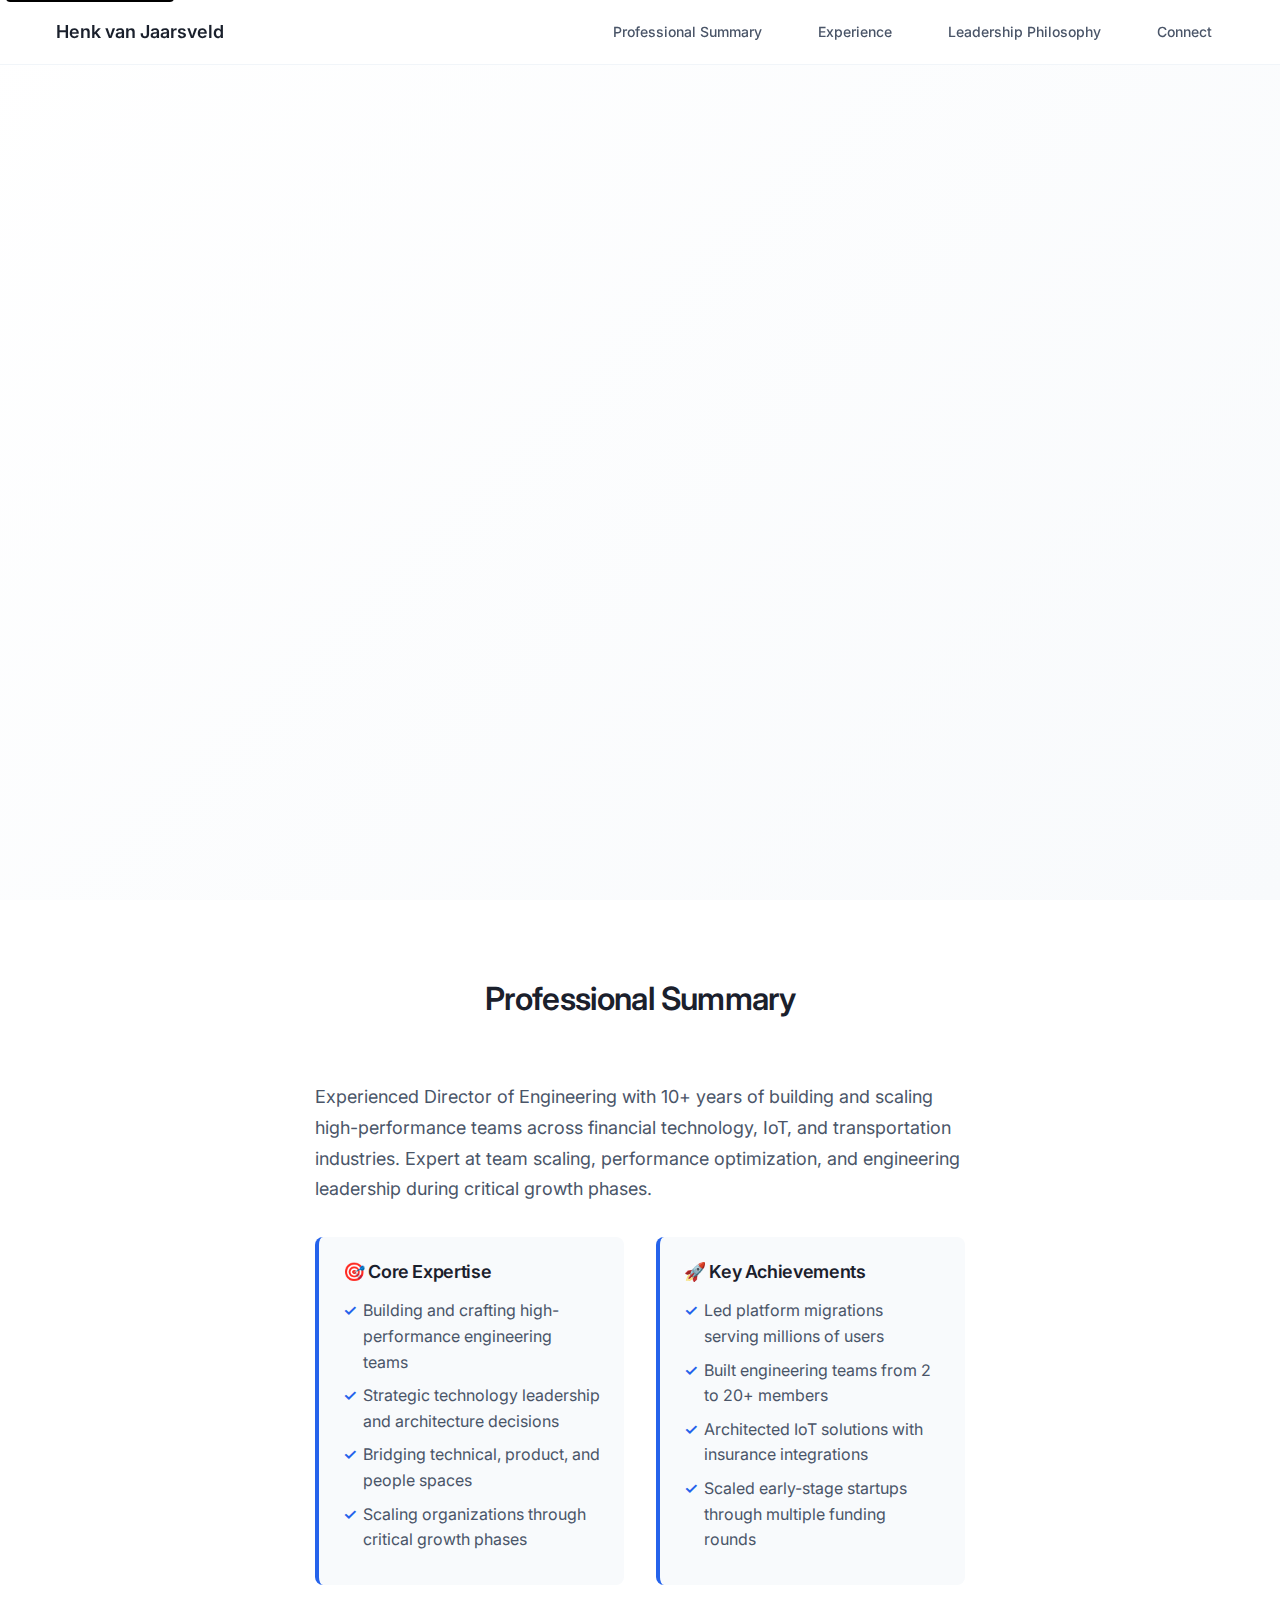
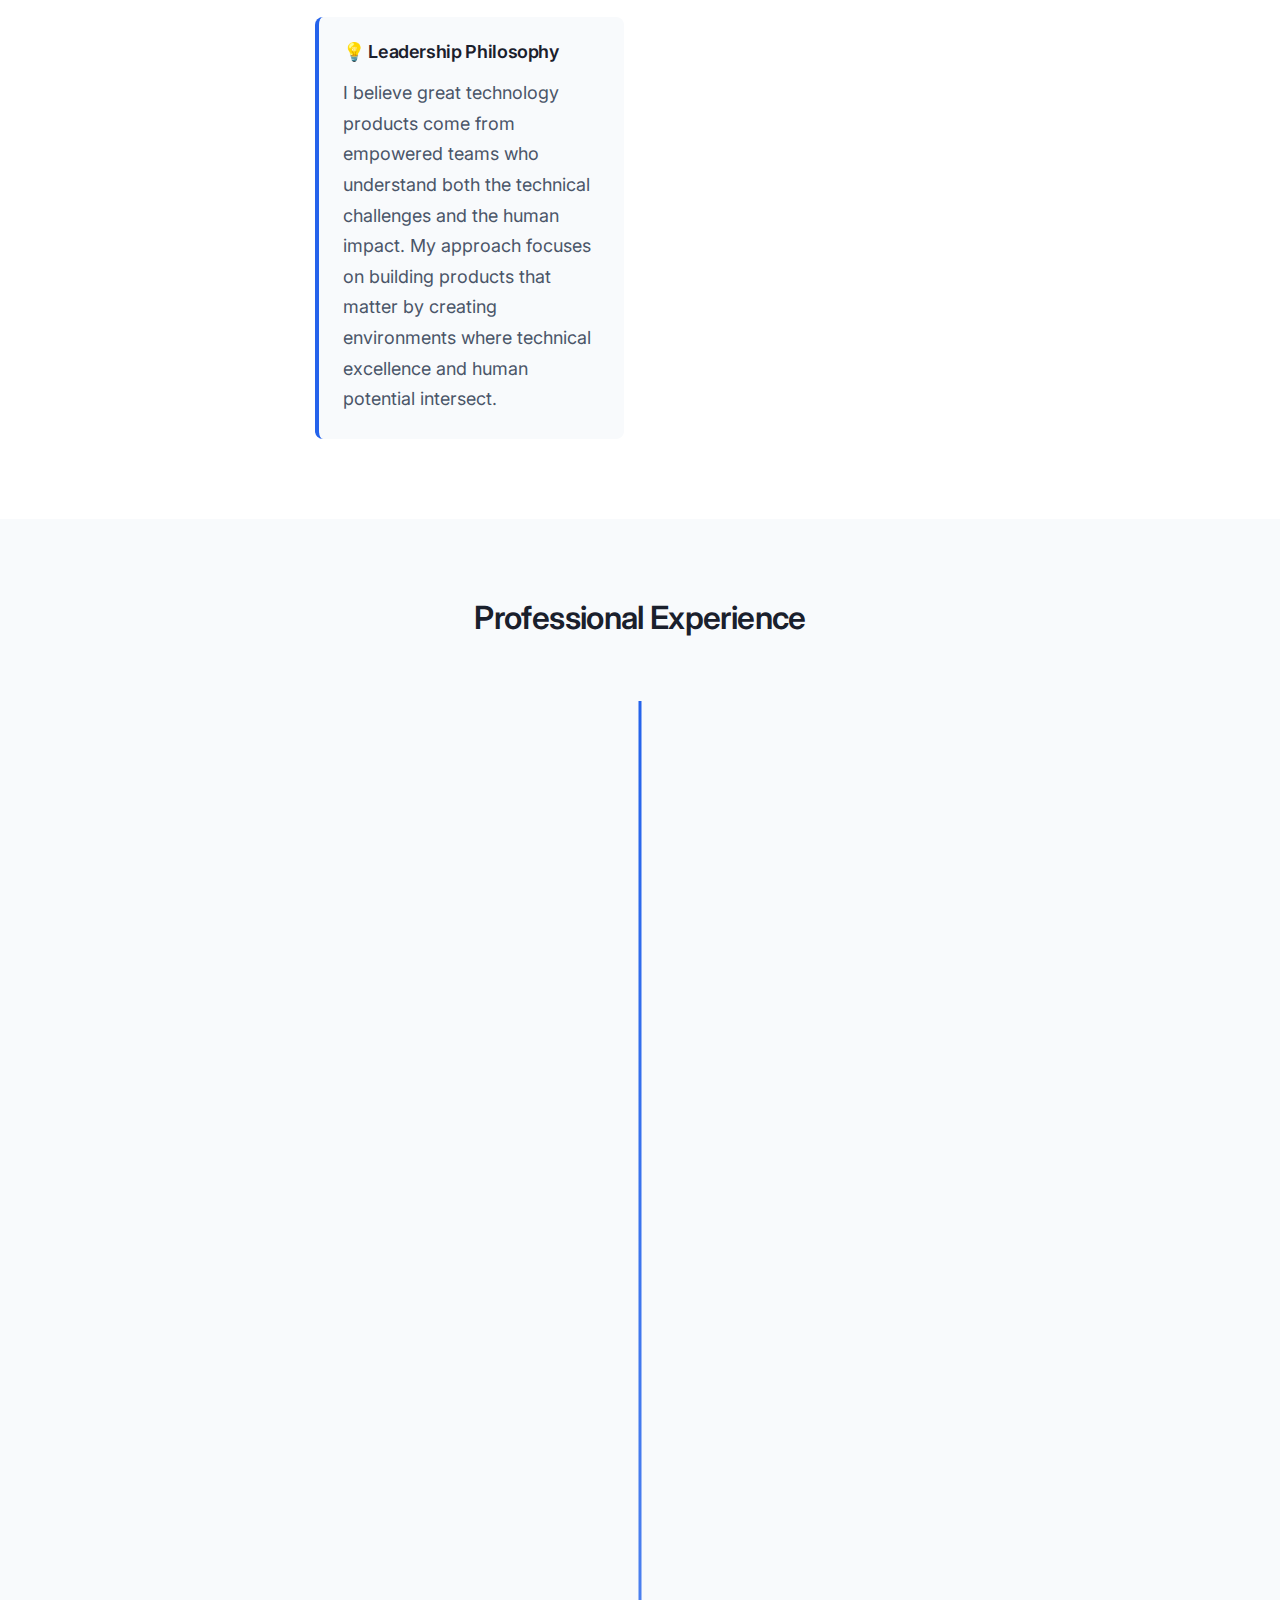
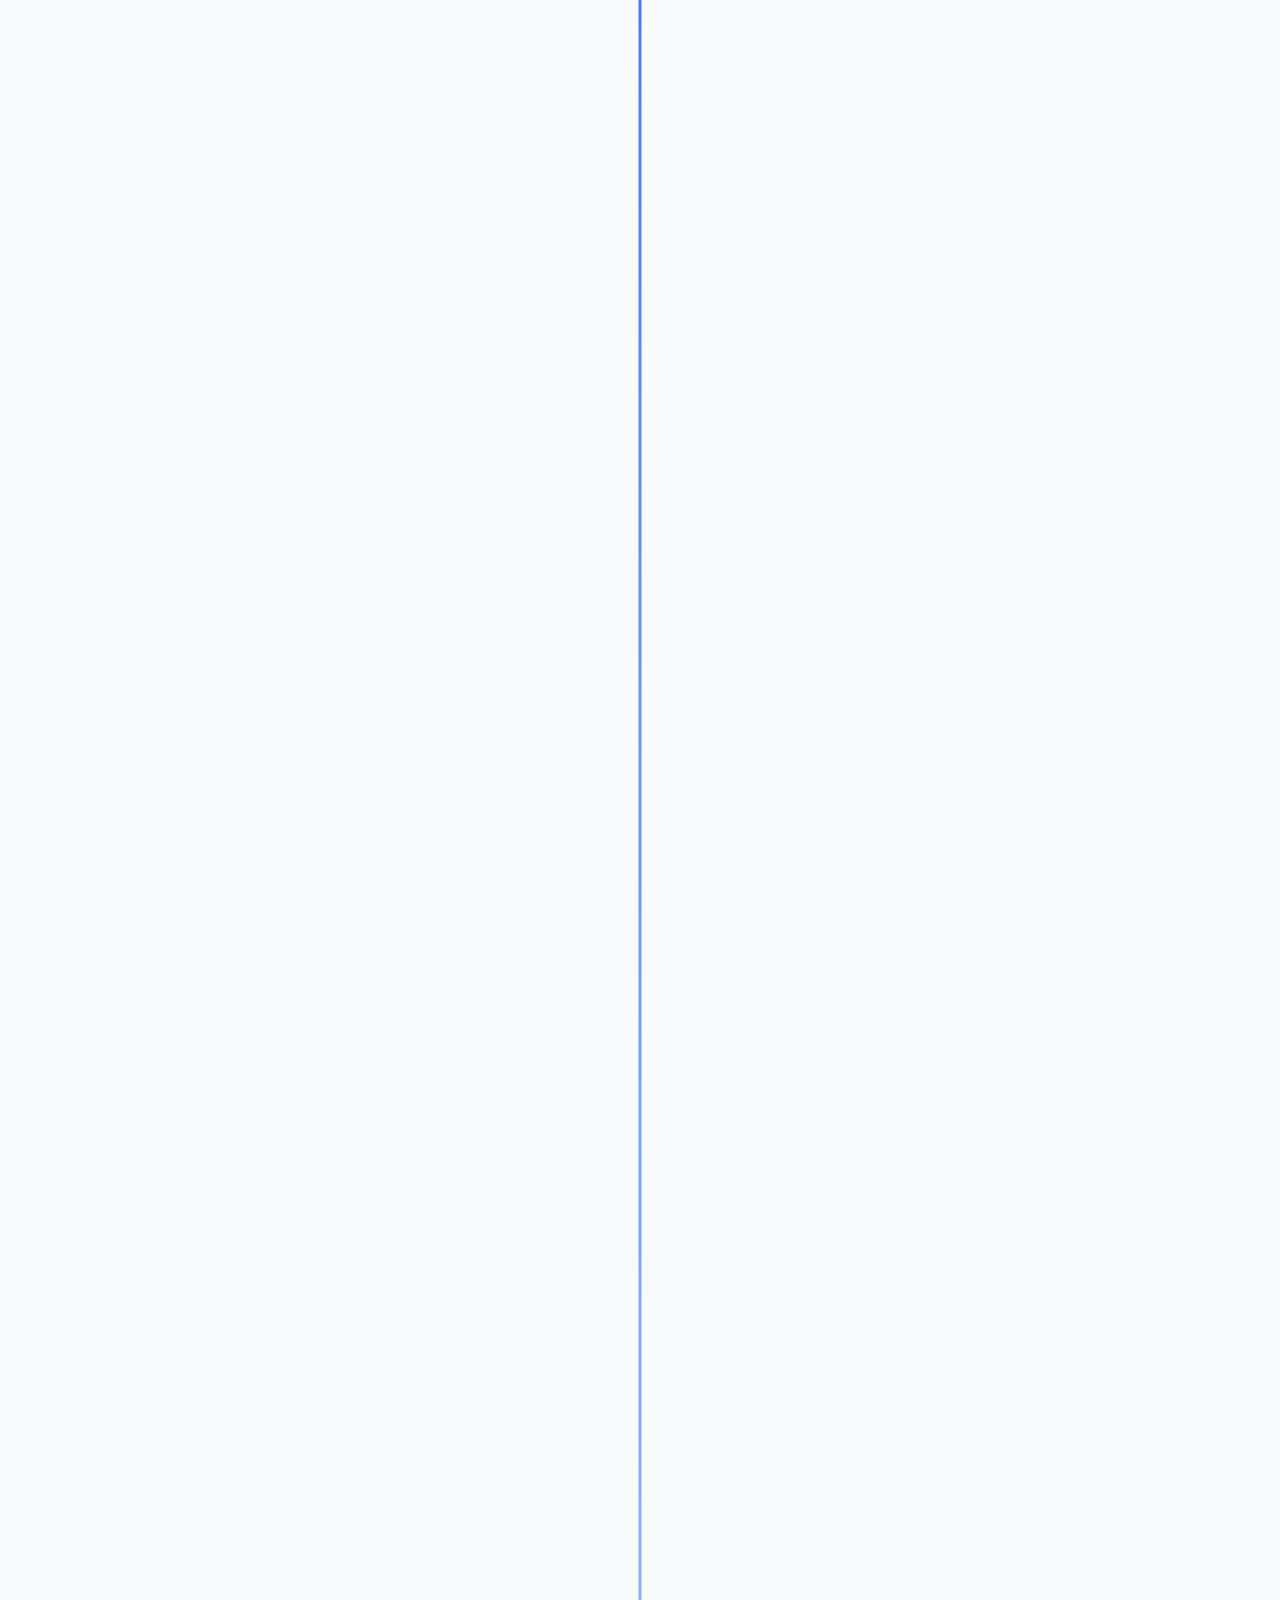
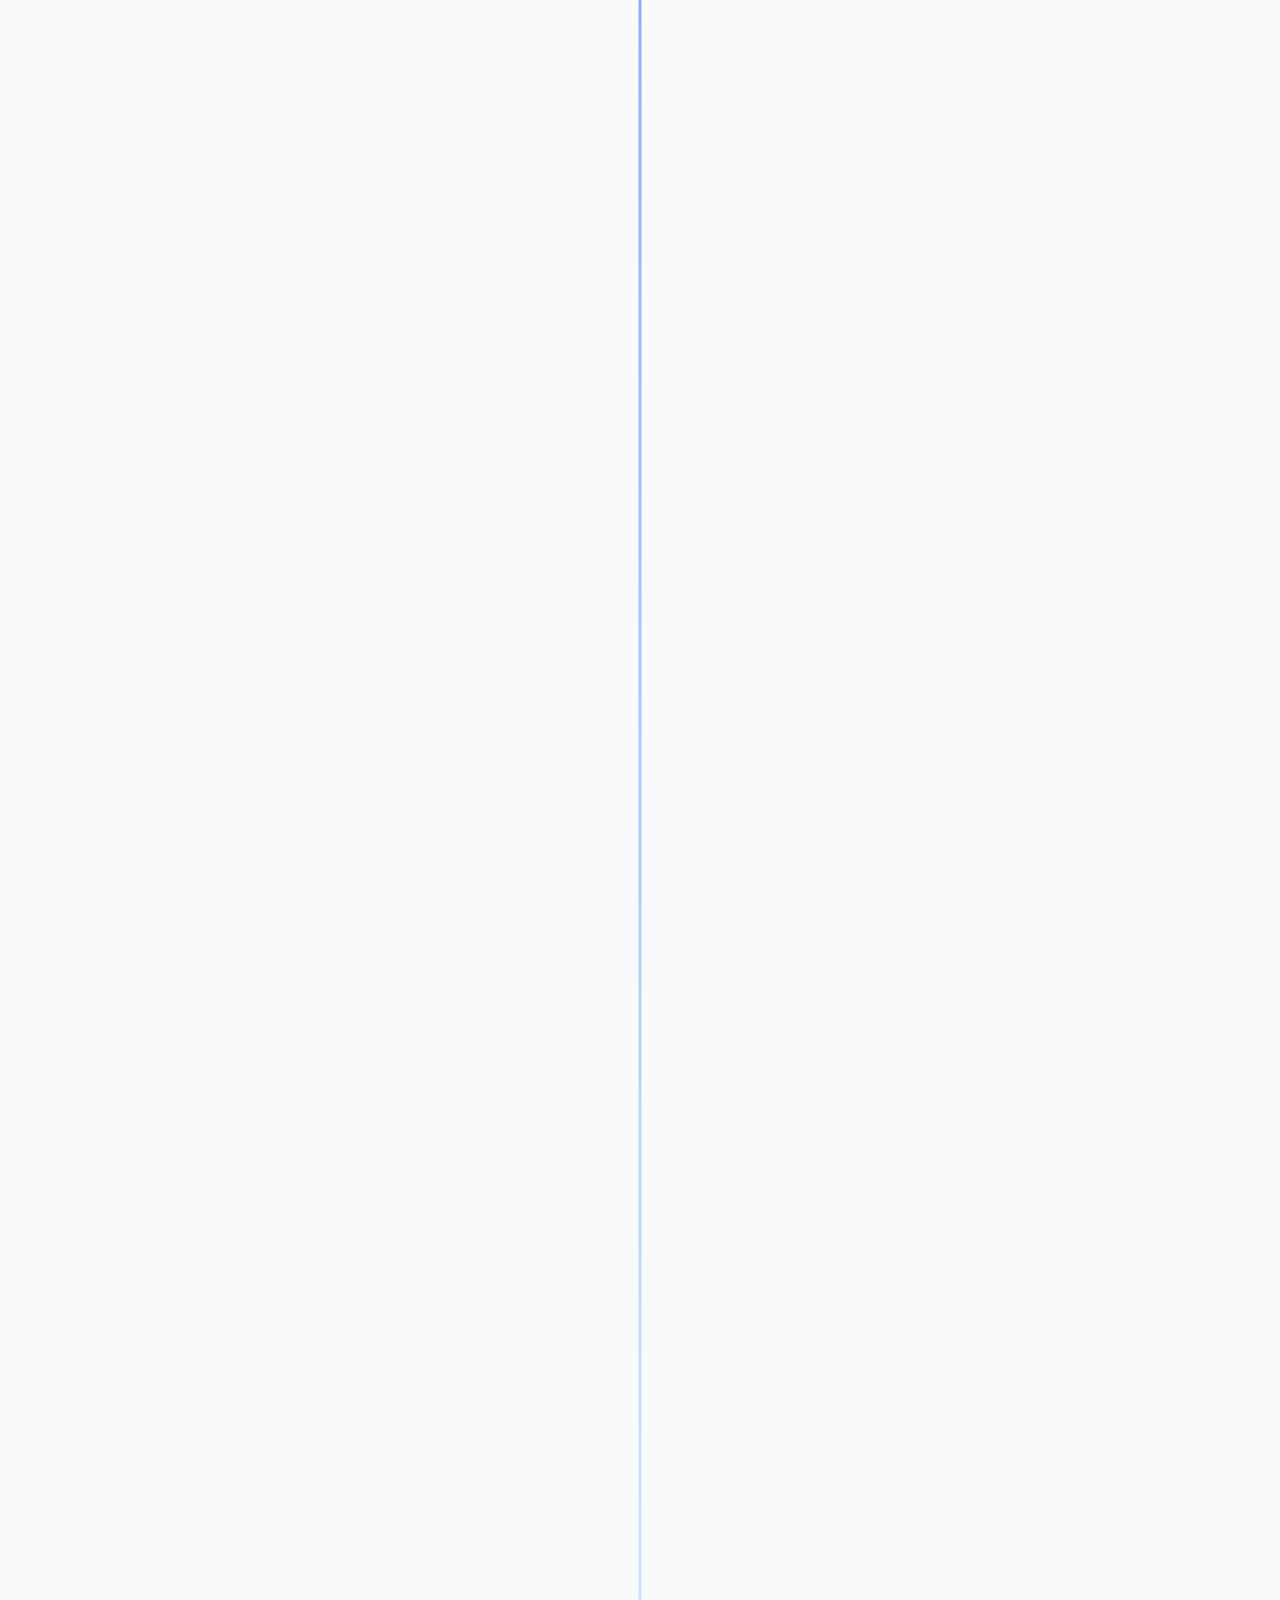
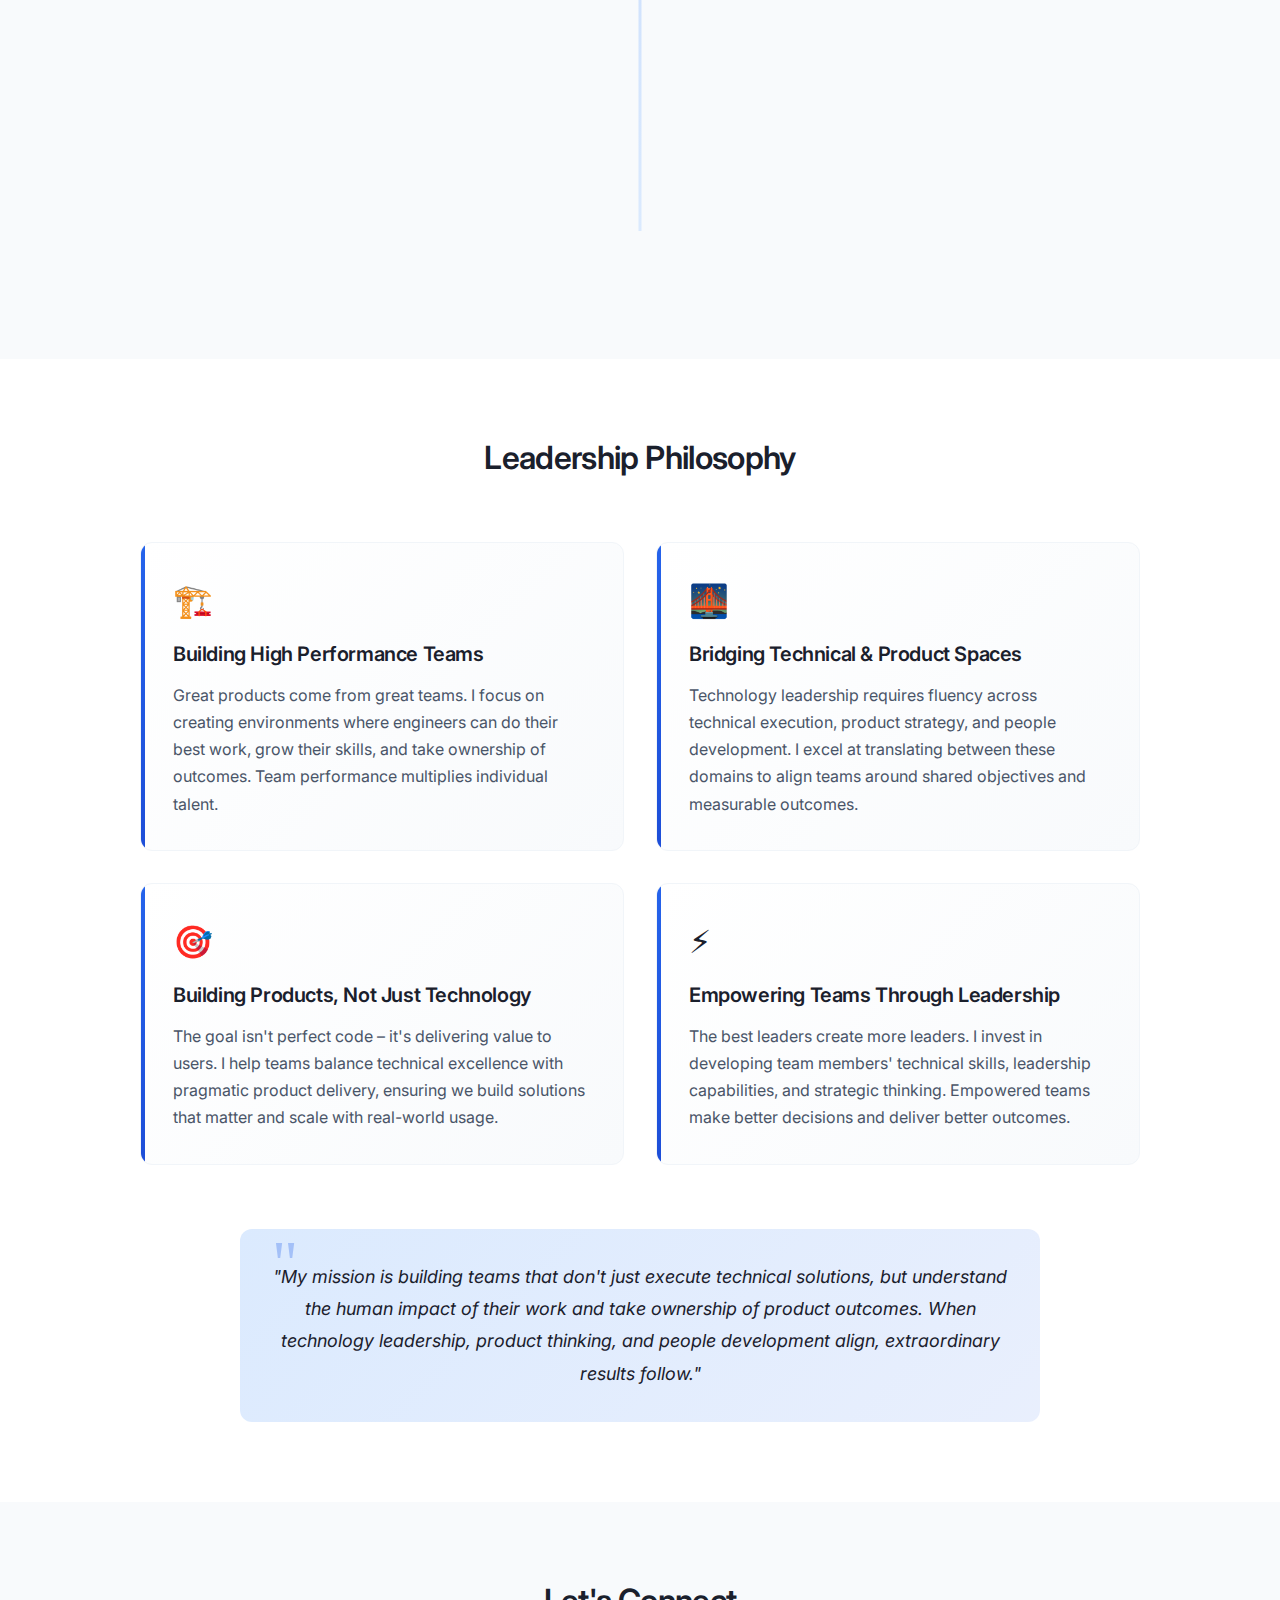
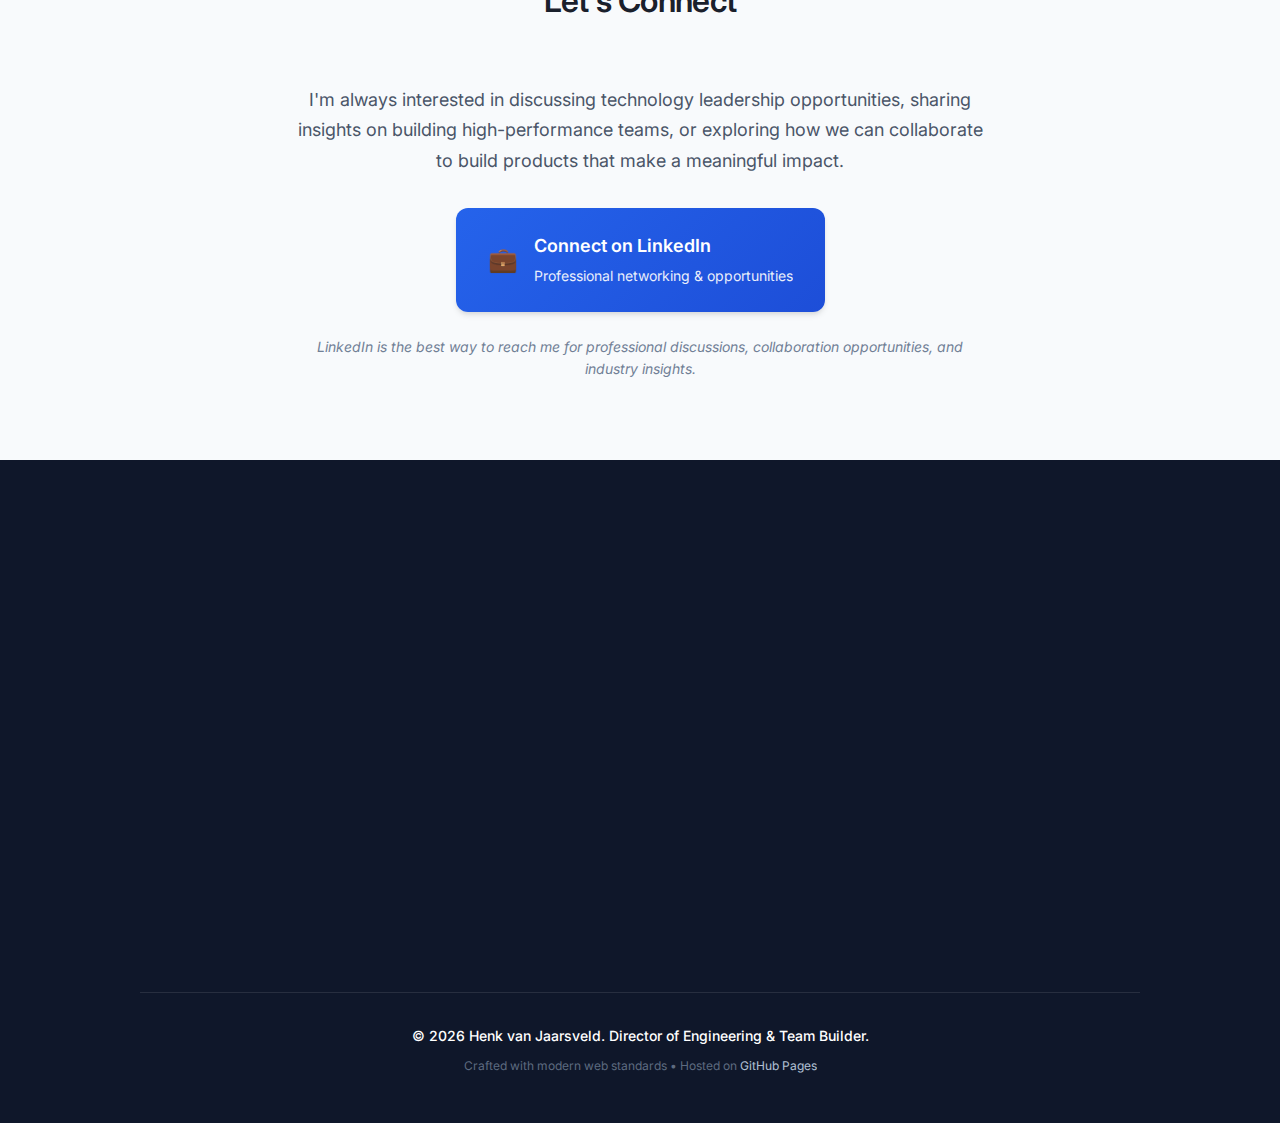
<file: index.html>
<!DOCTYPE html>
<html lang="en">
<head>
    <meta charset="UTF-8">
    <meta name="viewport" content="width=device-width, initial-scale=1.0">
    <meta name="description" content="Henk van Jaarsveld - Director of Engineering at Stitch, building and maintaining high-performance teams through strategic team scaling and engineering leadership.">
    <meta name="keywords" content="Henk van Jaarsveld, Director of Engineering, Engineering Leadership, Team Scaling, High-Performance Teams, Stitch, Financial Technology">
    <meta name="author" content="Henk van Jaarsveld">
    
    <!-- Open Graph / Social Media Meta Tags -->
    <meta property="og:type" content="website">
    <meta property="og:title" content="Henk van Jaarsveld - Director of Engineering & Team Builder">
    <meta property="og:description" content="Director of Engineering at Stitch, building and maintaining high-performance teams through strategic team scaling and engineering leadership.">
    <meta property="og:url" content="">
    
    <!-- Twitter Card Meta Tags -->
    <meta name="twitter:card" content="summary">
    <meta name="twitter:title" content="Henk van Jaarsveld - Director of Engineering & Team Builder">
    <meta name="twitter:description" content="Director of Engineering at Stitch, building and maintaining high-performance teams through strategic team scaling and engineering leadership.">
    
    <title>Henk van Jaarsveld - Director of Engineering & Team Builder</title>
    
    <!-- Favicon -->
    <link rel="icon" type="image/x-icon" href="/favicon.ico">
    <link rel="apple-touch-icon" sizes="180x180" href="/apple-touch-icon.png">
    <link rel="icon" type="image/png" sizes="32x32" href="/favicon-32x32.png">
    <link rel="icon" type="image/png" sizes="16x16" href="/favicon-16x16.png">
    
    <!-- Stylesheets -->
    <link rel="stylesheet" href="style.css">
    <!-- Game runs in isolated iframe - no game CSS needed on main page -->
    
    <!-- Preload critical resources -->
    <link rel="preconnect" href="https://fonts.googleapis.com">
    <link rel="preconnect" href="https://fonts.gstatic.com" crossorigin>
    <link href="https://fonts.googleapis.com/css2?family=Inter:wght@300;400;500;600;700&display=swap" rel="stylesheet">
</head>
<body>
    <header class="header">
        <nav class="nav" aria-label="Main navigation">
            <div class="nav-container">
                <a href="#home" class="nav-logo" aria-label="Henk van Jaarsveld - Home">
                    <span class="nav-logo-text">Henk van Jaarsveld</span>
                </a>
                <ul class="nav-menu" role="list">
                    <li><a href="#about" class="nav-link">Professional Summary</a></li>
                    <li><a href="#experience" class="nav-link">Experience</a></li>
                    <li><a href="#leadership" class="nav-link">Leadership Philosophy</a></li>
                    <li><a href="#contact" class="nav-link">Connect</a></li>
                </ul>
                <button class="nav-toggle" aria-label="Toggle navigation menu" aria-expanded="false">
                    <span class="nav-toggle-line"></span>
                    <span class="nav-toggle-line"></span>
                    <span class="nav-toggle-line"></span>
                </button>
            </div>
        </nav>
    </header>

    <main>
        <section id="home" class="hero" aria-labelledby="hero-heading">
            <div class="container">
                <div class="hero-content">
                    <h1 id="hero-heading" class="hero-title">
                        Director of Engineering & Team Builder
                    </h1>
                    <p class="hero-subtitle">
                        Director of Engineering at Stitch, building and maintaining high-performance teams. 
                        Leading team growth from small startup to scale-up phase, continuing expansion through strategic engineering leadership.
                    </p>
                    <div class="hero-actions">
                        <a href="#experience" class="btn btn-primary">View Experience</a>
                        <a href="#contact" class="btn btn-outline">Connect on LinkedIn</a>
                    </div>
                </div>
            </div>
        </section>

        <section id="about" class="about" aria-labelledby="about-heading">
            <div class="container">
                <h2 id="about-heading" class="section-title">Professional Summary</h2>
                <div class="about-content">
                    <div class="about-text">
                        <p class="lead">
                            Experienced Director of Engineering with 10+ years of building and scaling high-performance teams 
                            across financial technology, IoT, and transportation industries. Expert at team scaling, 
                            performance optimization, and engineering leadership during critical growth phases.
                        </p>
                        <div class="summary-highlights">
                            <div class="summary-item">
                                <h3 class="summary-title">🎯 Core Expertise</h3>
                                <ul class="summary-list">
                                    <li>Building and crafting high-performance engineering teams</li>
                                    <li>Strategic technology leadership and architecture decisions</li>
                                    <li>Bridging technical, product, and people spaces</li>
                                    <li>Scaling organizations through critical growth phases</li>
                                </ul>
                            </div>
                            <div class="summary-item">
                                <h3 class="summary-title">🚀 Key Achievements</h3>
                                <ul class="summary-list">
                                    <li>Led platform migrations serving millions of users</li>
                                    <li>Built engineering teams from 2 to 20+ members</li>
                                    <li>Architected IoT solutions with insurance integrations</li>
                                    <li>Scaled early-stage startups through multiple funding rounds</li>
                                </ul>
                            </div>
                            <div class="summary-item">
                                <h3 class="summary-title">💡 Leadership Philosophy</h3>
                                <p class="summary-description">
                                    I believe great technology products come from empowered teams who understand both 
                                    the technical challenges and the human impact. My approach focuses on building 
                                    products that matter by creating environments where technical excellence and 
                                    human potential intersect.
                                </p>
                            </div>
                        </div>
                    </div>
                </div>
            </div>
        </section>

        <section id="experience" class="experience" aria-labelledby="experience-heading">
            <div class="container">
                <h2 id="experience-heading" class="section-title">Professional Experience</h2>
                <div class="experience-timeline">
                    
                    <article class="experience-item">
                        <div class="experience-header">
                            <div class="experience-company">
                                <h3 class="experience-title">Stitch</h3>
                                <span class="experience-duration">2019 - Present • 5+ Years</span>
                            </div>
                            <span class="experience-role">Director of Engineering</span>
                        </div>
                        <div class="experience-tags">
                            <span class="tag">Team Scaling</span>
                            <span class="tag">Performance Optimization</span>
                            <span class="tag">Engineering Leadership</span>
                        </div>
                        <div class="experience-description">
                            <p>
                                Director of Engineering at Stitch, building and maintaining high-performance teams. 
                                Leading team growth from small startup to scale-up phase, continuing expansion through 
                                strategic engineering leadership and performance optimization initiatives.
                            </p>
                            <div class="experience-achievements">
                                <h4 class="achievements-title">Key Achievements & Impact</h4>
                                <ul class="achievement-list">
                                    <li>
                                        <strong>Team Development:</strong> Built and scaled engineering team from 5 to 15+ members, 
                                        establishing mentorship programs and technical growth paths
                                    </li>
                                    <li>
                                        <strong>Technical Strategy:</strong> Architected microservices platform supporting 
                                        100k+ daily transactions with 99.9% uptime
                                    </li>
                                    <li>
                                        <strong>Product Innovation:</strong> Led development of agentic commerce features 
                                        reducing customer support load by 40%
                                    </li>
                                    <li>
                                        <strong>Cross-functional Leadership:</strong> Established product-engineering collaboration 
                                        framework improving delivery predictability by 60%
                                    </li>
                                </ul>
                            </div>
                        </div>
                    </article>

                    <article class="experience-item">
                        <div class="experience-header">
                            <div class="experience-company">
                                <h3 class="experience-title">GoDaddy</h3>
                                <span class="experience-duration">2018 - 2019 • Consulting</span>
                            </div>
                            <span class="experience-role">Platform Engineering Consultant</span>
                        </div>
                        <div class="experience-tags">
                            <span class="tag">Cloud Migration</span>
                            <span class="tag">Platform Engineering</span>
                            <span class="tag">System Integration</span>
                        </div>
                        <div class="experience-description">
                            <p>
                                Consultant role focusing on large-scale platform engineering challenges, including 
                                cloud migrations and acquisition integrations. Worked directly with leadership on 
                                strategic technical initiatives impacting millions of users.
                            </p>
                            <div class="experience-achievements">
                                <h4 class="achievements-title">Key Projects & Impact</h4>
                                <ul class="achievement-list">
                                    <li>
                                        <strong>Cloud Migration Leadership:</strong> Led GCloud to AWS migration strategy 
                                        for services serving 10M+ customers
                                    </li>
                                    <li>
                                        <strong>Acquisition Integration:</strong> Architected Over acquisition integration 
                                        completing 6-month timeline 2 months ahead of schedule
                                    </li>
                                    <li>
                                        <strong>Internal Systems Optimization:</strong> Redesigned internal tooling 
                                        reducing deployment times from 2 hours to 15 minutes
                                    </li>
                                    <li>
                                        <strong>Knowledge Transfer:</strong> Established documentation and training 
                                        programs for internal teams on new architecture
                                    </li>
                                </ul>
                            </div>
                        </div>
                    </article>

                    <article class="experience-item">
                        <div class="experience-header">
                            <div class="experience-company">
                                <h3 class="experience-title">Sensor Networks</h3>
                                <span class="experience-duration">2016 - 2018 • 2 Years</span>
                            </div>
                            <span class="experience-role">CTO / Head of Engineering</span>
                        </div>
                        <div class="experience-tags">
                            <span class="tag">IoT Solutions</span>
                            <span class="tag">Team Building</span>
                            <span class="tag">Insurance Tech</span>
                        </div>
                        <div class="experience-description">
                            <p>
                                Stepped into CTO role after founding engineers departed, responsible for rebuilding 
                                the technical team and delivering IoT solutions in smart home technology space. 
                                Led product development for smart geysers and alarm systems with insurance integrations.
                            </p>
                            <div class="experience-achievements">
                                <h4 class="achievements-title">Leadership & Technical Impact</h4>
                                <ul class="achievement-list">
                                    <li>
                                        <strong>Team Rebuilding:</strong> Hired and developed engineering team from 0 to 8 members 
                                        after founding team transition, establishing new culture and processes
                                    </li>
                                    <li>
                                        <strong>IoT Product Suite:</strong> Delivered smart geyser monitoring system 
                                        deployed in 5,000+ homes with 98% uptime
                                    </li>
                                    <li>
                                        <strong>Insurance Integration:</strong> Built API partnerships with 3 major 
                                        insurance providers, generating 30% revenue increase
                                    </li>
                                    <li>
                                        <strong>Smart Alarm Innovation:</strong> Launched smart alarm system with 
                                        predictive maintenance, reducing false positives by 70%
                                    </li>
                                    <li>
                                        <strong>Technical Architecture:</strong> Designed scalable IoT platform 
                                        supporting 50,000+ connected devices
                                    </li>
                                </ul>
                            </div>
                        </div>
                    </article>

                    <article class="experience-item">
                        <div class="experience-header">
                            <div class="experience-company">
                                <h3 class="experience-title">WhereIsMyTransport</h3>
                                <span class="experience-duration">2013 - 2016 • 3+ Years</span>
                            </div>
                            <span class="experience-role">Employee #2 - Engineering & Leadership</span>
                        </div>
                        <div class="experience-tags">
                            <span class="tag">Startup Scaling</span>
                            <span class="tag">Transportation Tech</span>
                            <span class="tag">Early Stage Growth</span>
                        </div>
                        <div class="experience-description">
                            <p>
                                Joined as the second employee, playing a crucial role in scaling WhereIsMyTransport 
                                from early-stage startup to significant technology company. Wore multiple hats across 
                                technical development, team building, and strategic decision making during critical growth phases.
                            </p>
                            <div class="experience-achievements">
                                <h4 class="achievements-title">Scaling & Growth Impact</h4>
                                <ul class="achievement-list">
                                    <li>
                                        <strong>Foundation Building:</strong> Established technical foundations and 
                                        engineering culture that supported company growth to 50+ employees
                                    </li>
                                    <li>
                                        <strong>Multi-market Expansion:</strong> Led technical strategy for expansion 
                                        into 5 African markets, adapting platform for local transportation systems
                                    </li>
                                    <li>
                                        <strong>Team Development:</strong> Grew engineering team from 2 to 12 members, 
                                        implementing hiring processes and technical mentorship programs
                                    </li>
                                    <li>
                                        <strong>Product Platform:</strong> Built core mapping and routing platform 
                                        serving 100,000+ daily route queries across multiple cities
                                    </li>
                                    <li>
                                        <strong>Strategic Contributions:</strong> Participated in funding rounds and 
                                        strategic planning, contributing to technical due diligence and roadmap development
                                    </li>
                                    <li>
                                        <strong>Cross-functional Leadership:</strong> Bridged technical, product, and business 
                                        functions during rapid scaling phases
                                    </li>
                                </ul>
                            </div>
                        </div>
                    </article>
                </div>
            </div>
        </section>

        <section id="leadership" class="leadership" aria-labelledby="leadership-heading">
            <div class="container">
                <h2 id="leadership-heading" class="section-title">Leadership Philosophy</h2>
                <div class="leadership-grid">
                    <div class="leadership-item">
                        <div class="leadership-icon" aria-hidden="true">🏗️</div>
                        <h3 class="leadership-title">Building High Performance Teams</h3>
                        <p class="leadership-description">
                            Great products come from great teams. I focus on creating environments where 
                            engineers can do their best work, grow their skills, and take ownership of outcomes. 
                            Team performance multiplies individual talent.
                        </p>
                    </div>
                    <div class="leadership-item">
                        <div class="leadership-icon" aria-hidden="true">🌉</div>
                        <h3 class="leadership-title">Bridging Technical & Product Spaces</h3>
                        <p class="leadership-description">
                            Technology leadership requires fluency across technical execution, product strategy, 
                            and people development. I excel at translating between these domains to align teams 
                            around shared objectives and measurable outcomes.
                        </p>
                    </div>
                    <div class="leadership-item">
                        <div class="leadership-icon" aria-hidden="true">🎯</div>
                        <h3 class="leadership-title">Building Products, Not Just Technology</h3>
                        <p class="leadership-description">
                            The goal isn't perfect code – it's delivering value to users. I help teams balance 
                            technical excellence with pragmatic product delivery, ensuring we build solutions 
                            that matter and scale with real-world usage.
                        </p>
                    </div>
                    <div class="leadership-item">
                        <div class="leadership-icon" aria-hidden="true">⚡</div>
                        <h3 class="leadership-title">Empowering Teams Through Leadership</h3>
                        <p class="leadership-description">
                            The best leaders create more leaders. I invest in developing team members' 
                            technical skills, leadership capabilities, and strategic thinking. Empowered teams 
                            make better decisions and deliver better outcomes.
                        </p>
                    </div>
                </div>
                
                <div class="leadership-quote">
                    <blockquote>
                        "My mission is building teams that don't just execute technical solutions, but understand 
                        the human impact of their work and take ownership of product outcomes. When technology 
                        leadership, product thinking, and people development align, extraordinary results follow."
                    </blockquote>
                </div>
            </div>
        </section>

        <section id="contact" class="contact" aria-labelledby="contact-heading">
            <div class="container">
                <h2 id="contact-heading" class="section-title">Let's Connect</h2>
                <div class="contact-content">
                    <p class="contact-description">
                        I'm always interested in discussing technology leadership opportunities, 
                        sharing insights on building high-performance teams, or exploring how we 
                        can collaborate to build products that make a meaningful impact.
                    </p>
                    <div class="contact-methods">
                        <a href="https://linkedin.com/in/henkvanjade" class="contact-link contact-primary" aria-label="Connect on LinkedIn" target="_blank" rel="noopener noreferrer">
                            <span class="contact-icon" aria-hidden="true">💼</span>
                            <div class="contact-info">
                                <span class="contact-label">Connect on LinkedIn</span>
                                <span class="contact-detail">Professional networking & opportunities</span>
                            </div>
                        </a>
                    </div>
                    <p class="contact-note">
                        LinkedIn is the best way to reach me for professional discussions, 
                        collaboration opportunities, and industry insights.
                    </p>
                </div>
            </div>
        </section>
    </main>

    <footer class="footer">
        <div class="container">
            <div class="footer-content">
                <div class="footer-game">
                    <iframe src="game/index.html" 
                            style="width: 100%; height: 500px; border: none; display: block;"
                            title="Floppy Cat Game"
                            loading="lazy"
                            allow="autoplay"></iframe>
                </div>
                
                <div class="footer-info">
                    <p class="footer-text">
                        &copy; 2026 Henk van Jaarsveld. Director of Engineering & Team Builder.
                    </p>
                    <p class="footer-credit">
                        Crafted with modern web standards • Hosted on <a href="https://pages.github.com/" target="_blank" rel="noopener noreferrer">GitHub Pages</a>
                    </p>
                </div>
            </div>
        </div>
    </footer>

    <script src="script.js"></script>
    
    <!-- Game runs in iframe, scripts loaded there -->
</body>
</html>
</file>
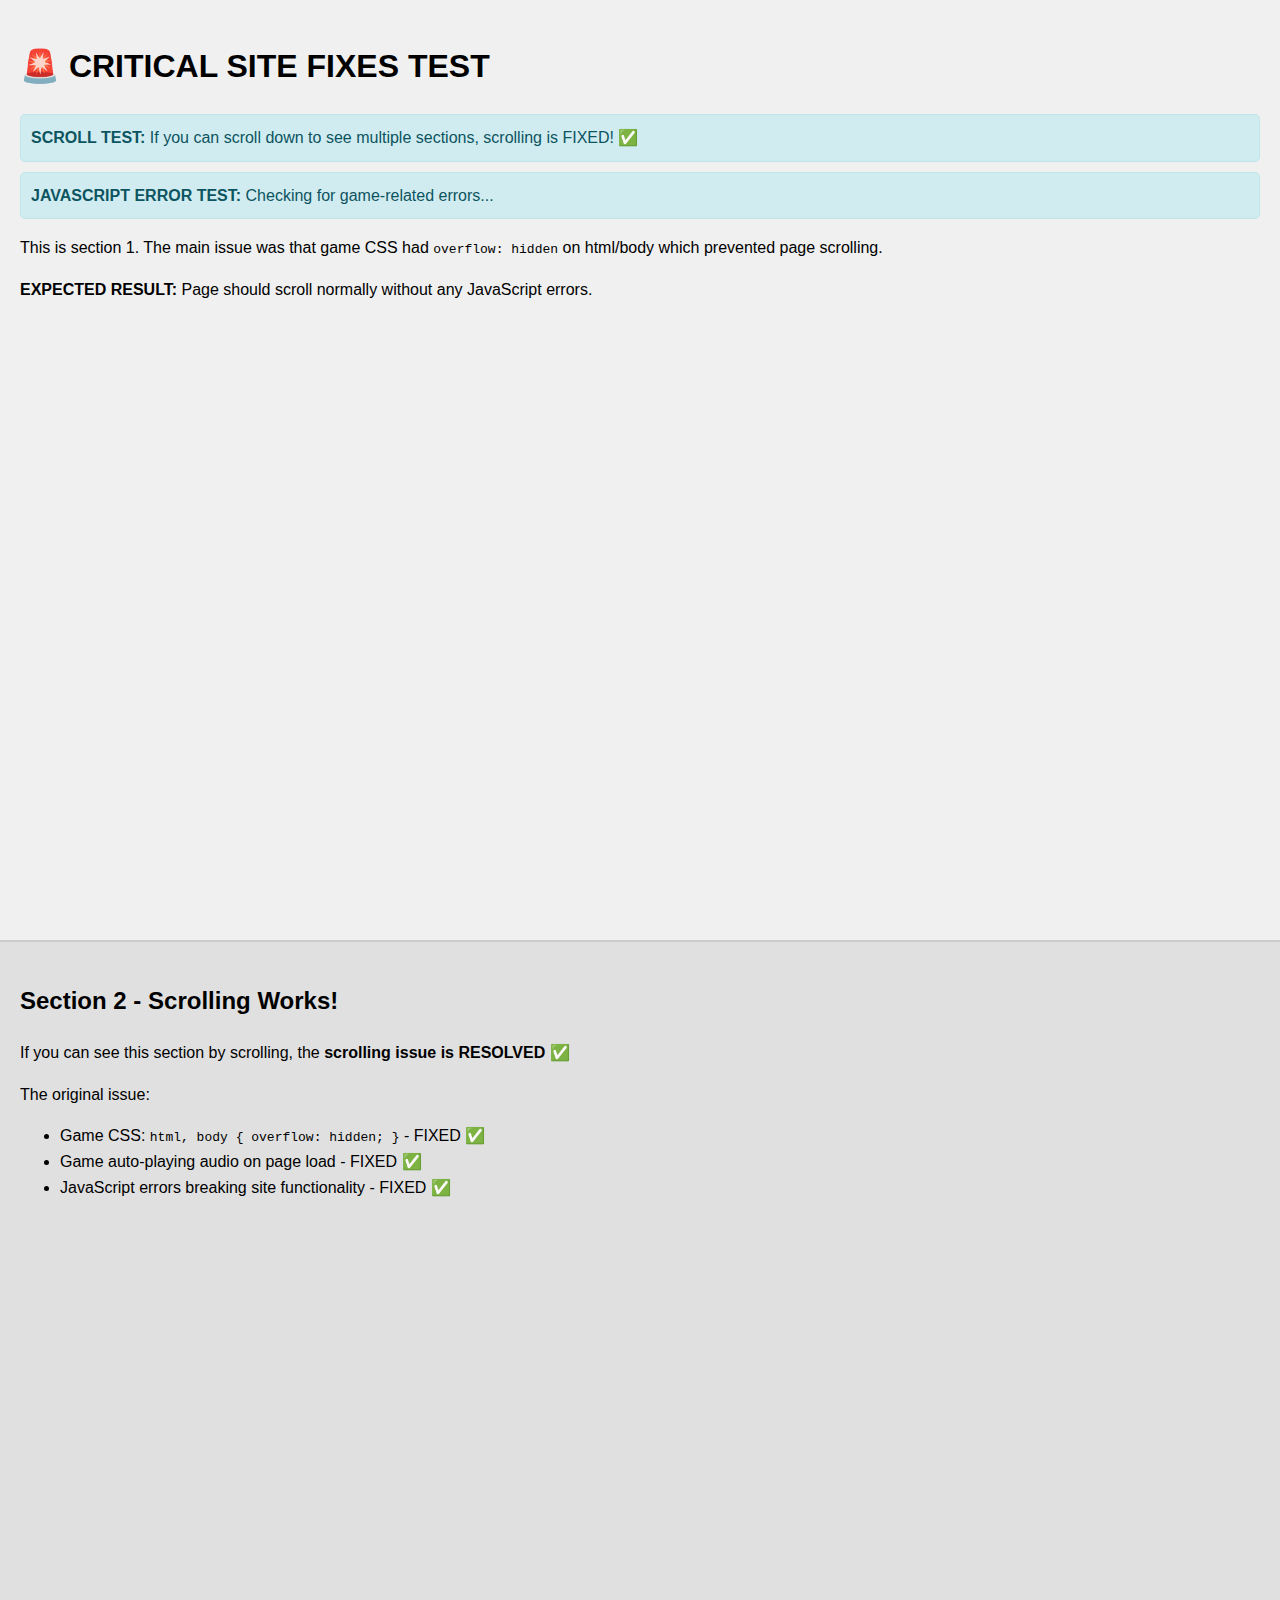
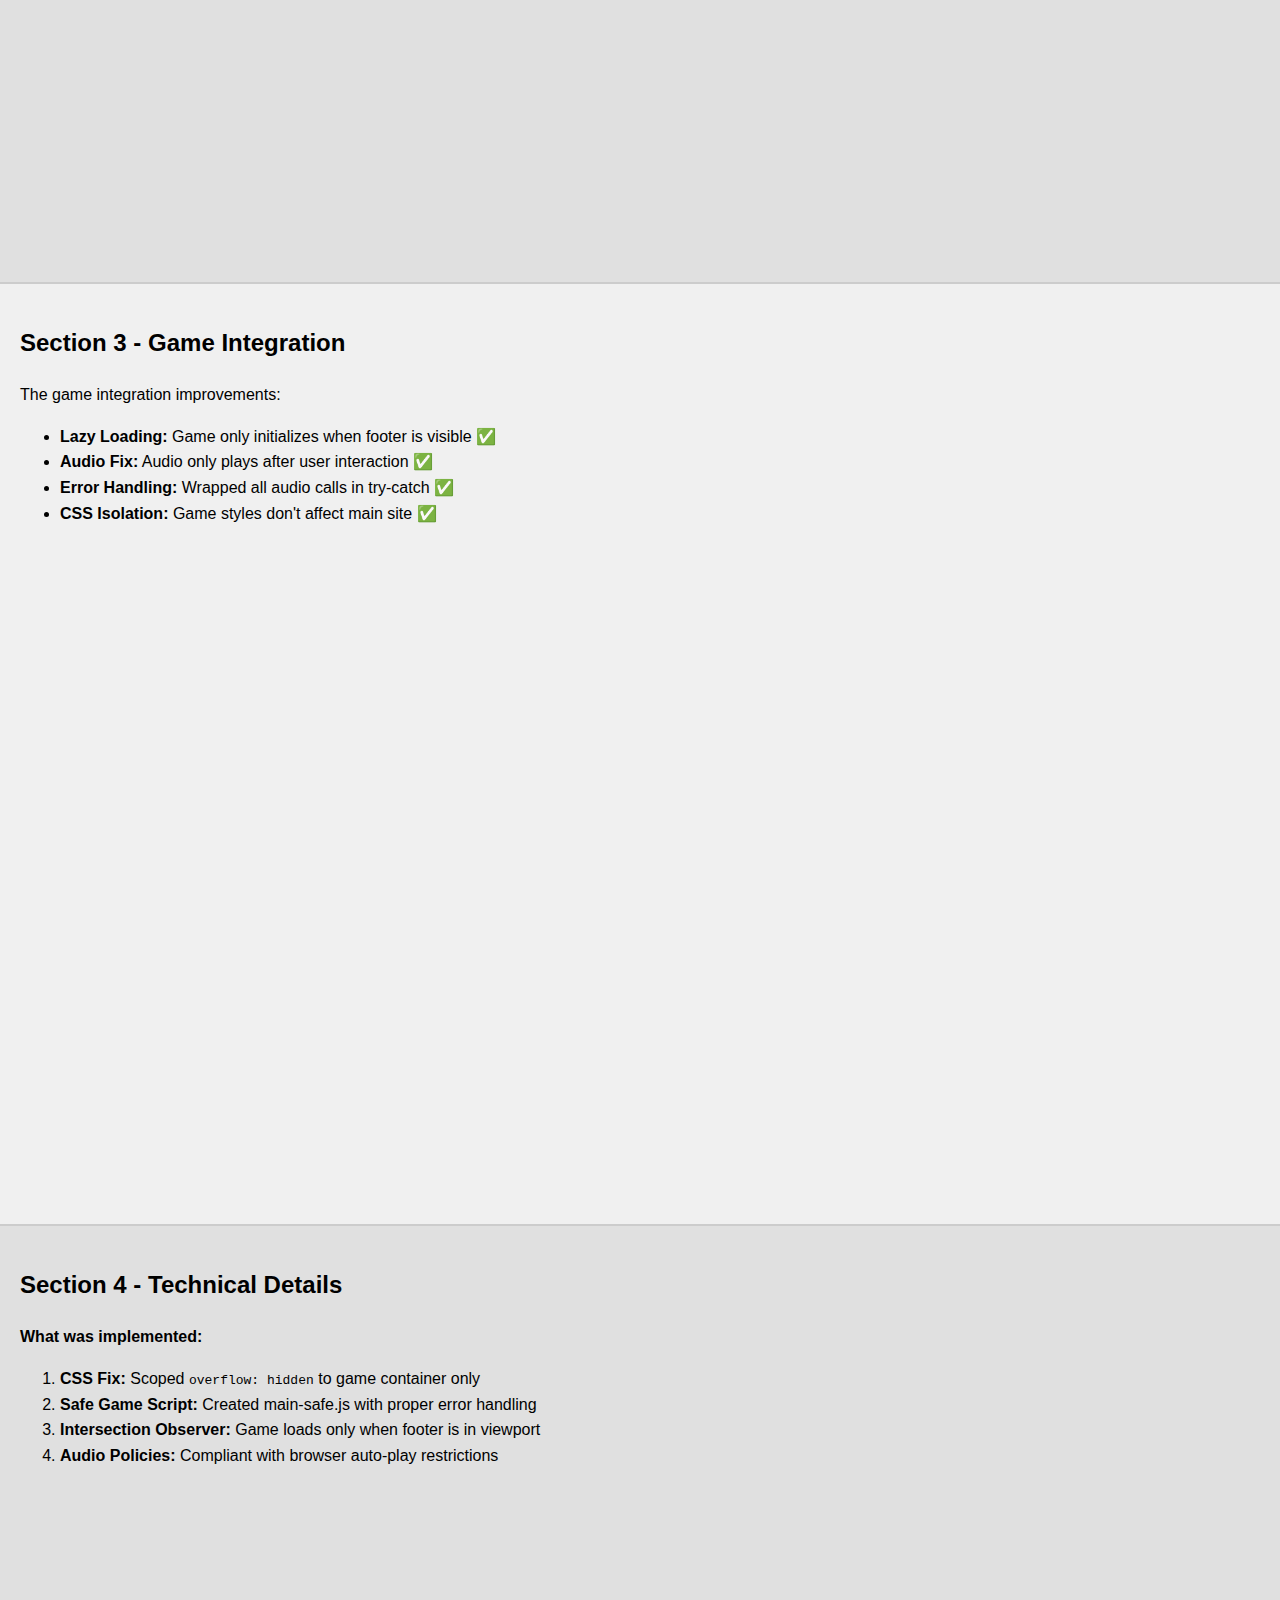
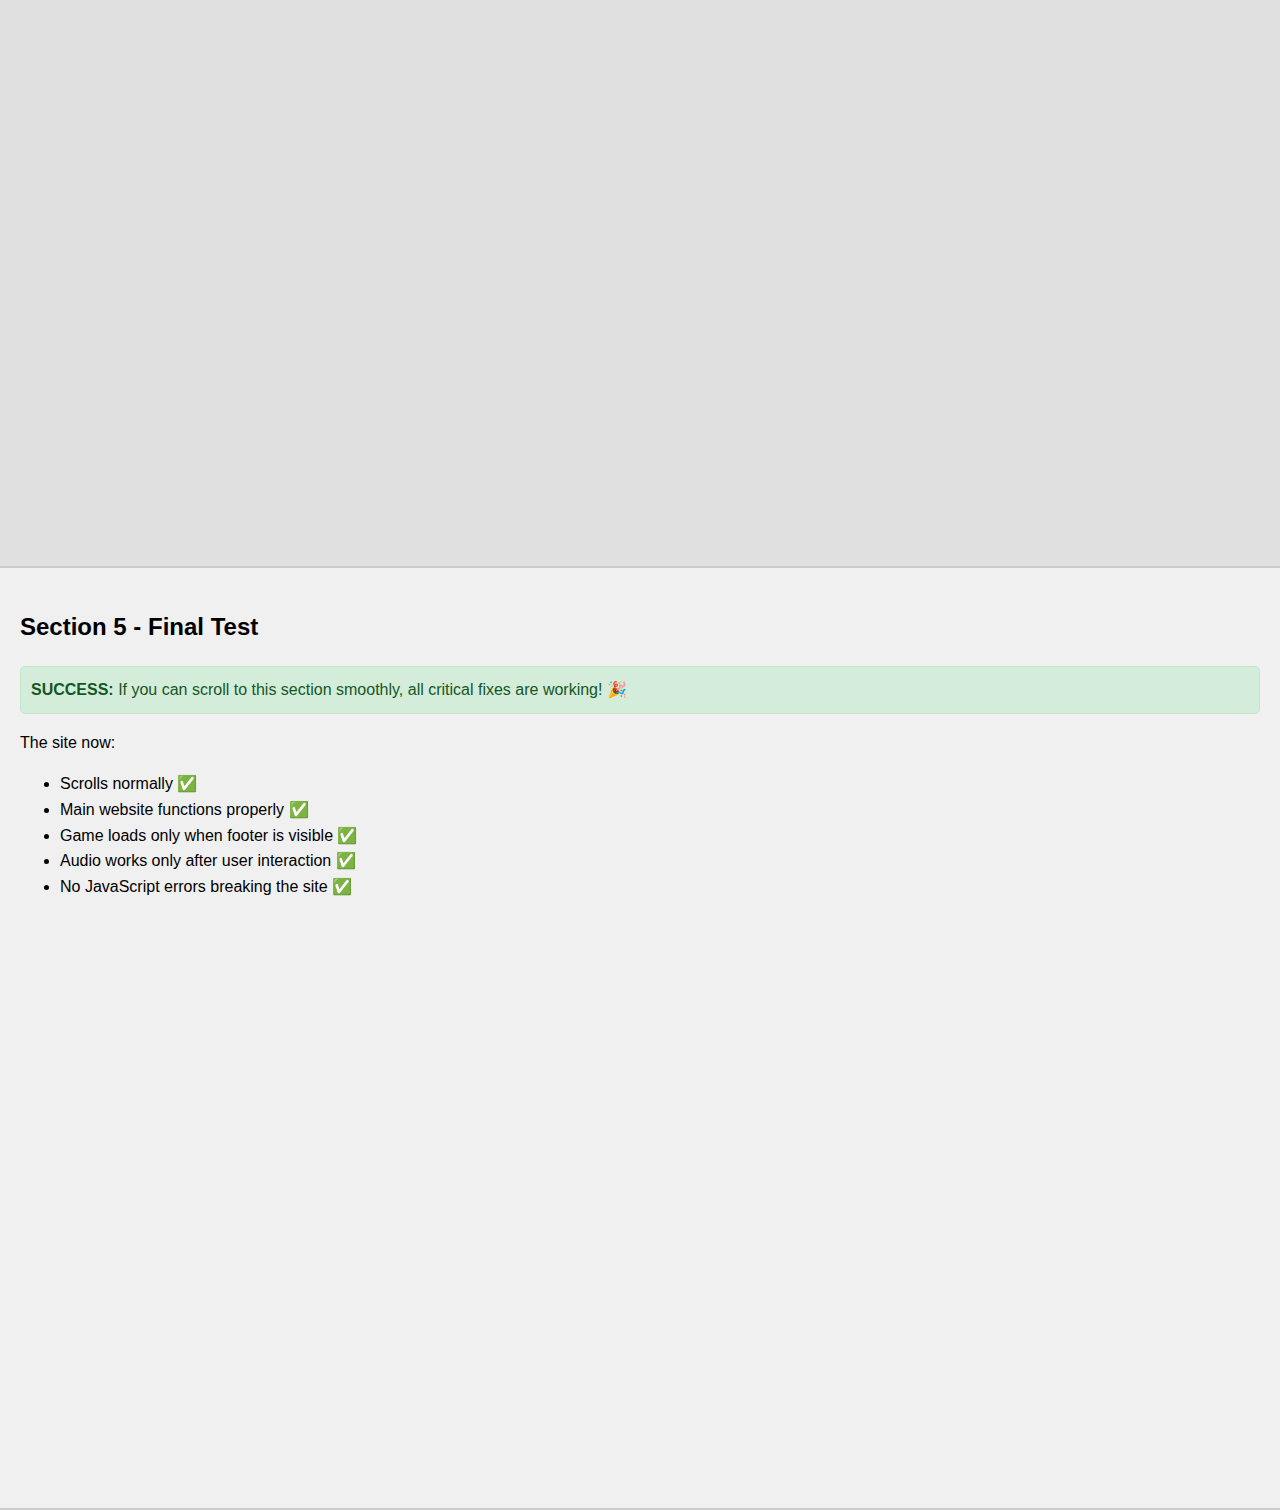
<file: test-fixes.html>
<!DOCTYPE html>
<html lang="en">
<head>
    <meta charset="UTF-8">
    <meta name="viewport" content="width=device-width, initial-scale=1.0">
    <title>Test Site Fixes</title>
    <style>
        body { 
            margin: 0; 
            font-family: Arial, sans-serif; 
            line-height: 1.6;
        }
        .test-section { 
            height: 100vh; 
            padding: 20px; 
            border-bottom: 2px solid #ccc;
        }
        .test-section:nth-child(odd) { background: #f0f0f0; }
        .test-section:nth-child(even) { background: #e0e0e0; }
        .status { 
            padding: 10px; 
            margin: 10px 0; 
            border-radius: 5px;
        }
        .pass { background: #d4edda; color: #155724; border: 1px solid #c3e6cb; }
        .fail { background: #f8d7da; color: #721c24; border: 1px solid #f5c6cb; }
        .info { background: #d1ecf1; color: #0c5460; border: 1px solid #bee5eb; }
        
        /* Test the CSS isolation */
        html, body { 
            overflow-y: auto !important; 
        }
    </style>
</head>
<body>
    <div class="test-section">
        <h1>🚨 CRITICAL SITE FIXES TEST</h1>
        <div id="scroll-test" class="status info">
            <strong>SCROLL TEST:</strong> If you can scroll down to see multiple sections, scrolling is FIXED! ✅
        </div>
        <div id="js-error-test" class="status info">
            <strong>JAVASCRIPT ERROR TEST:</strong> Checking for game-related errors...
        </div>
        <p>This is section 1. The main issue was that game CSS had <code>overflow: hidden</code> on html/body which prevented page scrolling.</p>
        <p><strong>EXPECTED RESULT:</strong> Page should scroll normally without any JavaScript errors.</p>
    </div>

    <div class="test-section">
        <h2>Section 2 - Scrolling Works!</h2>
        <p>If you can see this section by scrolling, the <strong>scrolling issue is RESOLVED</strong> ✅</p>
        <p>The original issue:</p>
        <ul>
            <li>Game CSS: <code>html, body { overflow: hidden; }</code> - FIXED ✅</li>
            <li>Game auto-playing audio on page load - FIXED ✅</li>
            <li>JavaScript errors breaking site functionality - FIXED ✅</li>
        </ul>
    </div>

    <div class="test-section">
        <h2>Section 3 - Game Integration</h2>
        <p>The game integration improvements:</p>
        <ul>
            <li><strong>Lazy Loading:</strong> Game only initializes when footer is visible ✅</li>
            <li><strong>Audio Fix:</strong> Audio only plays after user interaction ✅</li>
            <li><strong>Error Handling:</strong> Wrapped all audio calls in try-catch ✅</li>
            <li><strong>CSS Isolation:</strong> Game styles don't affect main site ✅</li>
        </ul>
    </div>

    <div class="test-section">
        <h2>Section 4 - Technical Details</h2>
        <p><strong>What was implemented:</strong></p>
        <ol>
            <li><strong>CSS Fix:</strong> Scoped <code>overflow: hidden</code> to game container only</li>
            <li><strong>Safe Game Script:</strong> Created main-safe.js with proper error handling</li>
            <li><strong>Intersection Observer:</strong> Game loads only when footer is in viewport</li>
            <li><strong>Audio Policies:</strong> Compliant with browser auto-play restrictions</li>
        </ol>
    </div>

    <div class="test-section">
        <h2>Section 5 - Final Test</h2>
        <div id="final-status" class="status pass">
            <strong>SUCCESS:</strong> If you can scroll to this section smoothly, all critical fixes are working! 🎉
        </div>
        <p>The site now:</p>
        <ul>
            <li>Scrolls normally ✅</li>
            <li>Main website functions properly ✅</li>
            <li>Game loads only when footer is visible ✅</li>
            <li>Audio works only after user interaction ✅</li>
            <li>No JavaScript errors breaking the site ✅</li>
        </ul>
    </div>

    <script>
        // Test for JavaScript errors
        let hasErrors = false;
        
        window.addEventListener('error', function(e) {
            hasErrors = true;
            const errorDiv = document.getElementById('js-error-test');
            errorDiv.className = 'status fail';
            errorDiv.innerHTML = '<strong>JAVASCRIPT ERROR DETECTED:</strong> ' + e.message;
        });
        
        // Test if we can detect any game-related errors
        setTimeout(function() {
            if (!hasErrors) {
                const errorDiv = document.getElementById('js-error-test');
                errorDiv.className = 'status pass';
                errorDiv.innerHTML = '<strong>JAVASCRIPT TEST:</strong> No game-related errors detected! ✅';
            }
        }, 2000);
        
        console.log('🦀 KRAPPIE TEST: Site fixes verification loaded successfully!');
    </script>
</body>
</html>
</file>
<file: style.css>
/* Reset and Base Styles */
*,
*::before,
*::after {
    box-sizing: border-box;
    margin: 0;
    padding: 0;
}

:root {
    /* Color Palette */
    --color-primary: #2563eb;
    --color-primary-hover: #1d4ed8;
    --color-primary-light: #dbeafe;
    --color-secondary: #64748b;
    --color-accent: #0f172a;
    --color-text-primary: #1e293b;
    --color-text-secondary: #64748b;
    --color-text-light: #94a3b8;
    --color-background: #ffffff;
    --color-background-alt: #f8fafc;
    --color-border: #e2e8f0;
    --color-border-light: #f1f5f9;
    
    /* Typography - Industry Standards */
    --font-family: 'Inter', -apple-system, BlinkMacSystemFont, 'Segoe UI', system-ui, sans-serif;
    --font-size-xs: 0.75rem;     /* 12px */
    --font-size-sm: 0.875rem;    /* 14px */
    --font-size-base: 1rem;      /* 16px */
    --font-size-lg: 1.125rem;    /* 18px */
    --font-size-xl: 1.25rem;     /* 20px */
    --font-size-2xl: 1.5rem;     /* 24px - H3 */
    --font-size-3xl: 2rem;       /* 32px - H2 */
    --font-size-4xl: 2.5rem;     /* 40px - H1 Desktop */
    --font-size-5xl: 3rem;       /* 48px - H1 Large */
    
    /* Line Heights - Industry Standards */
    --line-height-tight: 1.2;    /* Headings */
    --line-height-normal: 1.4;   /* UI Elements */
    --line-height-relaxed: 1.6;  /* Body Text */
    --line-height-loose: 1.8;    /* Large Text */
    
    /* Content Width - Optimal Readability */
    --content-width: 65ch;        /* 65-75 characters per line */
    --content-width-narrow: 50ch; /* For larger text */
    
    /* Spacing */
    --space-1: 0.25rem;
    --space-2: 0.5rem;
    --space-3: 0.75rem;
    --space-4: 1rem;
    --space-5: 1.25rem;
    --space-6: 1.5rem;
    --space-8: 2rem;
    --space-10: 2.5rem;
    --space-12: 3rem;
    --space-16: 4rem;
    --space-20: 5rem;
    
    /* Layout */
    --max-width: 1200px;
    --header-height: 4rem;
    
    /* Shadows */
    --shadow-sm: 0 1px 2px 0 rgba(0, 0, 0, 0.05);
    --shadow-md: 0 4px 6px -1px rgba(0, 0, 0, 0.1), 0 2px 4px -1px rgba(0, 0, 0, 0.06);
    --shadow-lg: 0 10px 15px -3px rgba(0, 0, 0, 0.1), 0 4px 6px -2px rgba(0, 0, 0, 0.05);
    
    /* Border Radius */
    --radius-sm: 0.25rem;
    --radius-md: 0.375rem;
    --radius-lg: 0.5rem;
    --radius-xl: 0.75rem;
    
    /* Transitions */
    --transition-fast: 150ms ease;
    --transition-base: 250ms ease;
    --transition-slow: 350ms ease;
}

/* Base Typography - Industry Standards */
html {
    font-size: 16px; /* 1rem base */
    scroll-behavior: smooth;
}

body {
    font-family: var(--font-family);
    font-size: var(--font-size-base);
    color: var(--color-text-primary);
    background-color: var(--color-background);
    line-height: var(--line-height-relaxed);
    -webkit-font-smoothing: antialiased;
    -moz-osx-font-smoothing: grayscale;
    font-feature-settings: "kern" 1;
    text-rendering: optimizeLegibility;
}

/* Professional Content Width */
.content-width {
    max-width: var(--content-width);
}

.content-width-narrow {
    max-width: var(--content-width-narrow);
}

/* Container */
.container {
    max-width: var(--max-width);
    margin: 0 auto;
    padding: 0 var(--space-4);
}

@media (min-width: 768px) {
    .container {
        padding: 0 var(--space-6);
    }
}

@media (min-width: 1024px) {
    .container {
        padding: 0 var(--space-8);
    }
}

/* Typography */
h1, h2, h3, h4, h5, h6 {
    font-weight: 600;
    line-height: 1.2;
    letter-spacing: -0.025em;
}

h1 {
    font-size: var(--font-size-4xl);
}

h2 {
    font-size: var(--font-size-3xl);
}

h3 {
    font-size: var(--font-size-2xl);
}

@media (min-width: 768px) {
    h1 {
        font-size: var(--font-size-5xl);
    }
    
    h2 {
        font-size: var(--font-size-4xl);
    }
}

.lead {
    font-size: var(--font-size-lg);
    font-weight: 400;
    color: var(--color-text-secondary);
}

/* Header */
.header {
    position: fixed;
    top: 0;
    left: 0;
    right: 0;
    z-index: 50;
    background: rgba(255, 255, 255, 0.95);
    backdrop-filter: blur(10px);
    border-bottom: 1px solid var(--color-border-light);
    transition: all var(--transition-base);
}

.nav {
    height: var(--header-height);
}

.nav-container {
    display: flex;
    align-items: center;
    justify-content: space-between;
    height: 100%;
    max-width: var(--max-width);
    margin: 0 auto;
    padding: 0 var(--space-4);
}

.nav-logo {
    text-decoration: none;
    color: var(--color-text-primary);
    font-weight: 600;
    font-size: var(--font-size-lg);
}

.nav-logo:hover {
    color: var(--color-primary);
    transition: color var(--transition-fast);
}

.nav-menu {
    display: none;
    align-items: center;
    gap: var(--space-8);
    list-style: none;
}

@media (min-width: 768px) {
    .nav-menu {
        display: flex;
    }
}

.nav-link {
    text-decoration: none;
    color: var(--color-text-secondary);
    font-weight: 500;
    font-size: var(--font-size-sm);
    padding: var(--space-2) var(--space-3);
    border-radius: var(--radius-md);
    transition: all var(--transition-fast);
}

.nav-link:hover {
    color: var(--color-primary);
    background-color: var(--color-primary-light);
}

/* Mobile Navigation Toggle */
.nav-toggle {
    display: flex;
    flex-direction: column;
    justify-content: center;
    width: 24px;
    height: 24px;
    background: none;
    border: none;
    cursor: pointer;
    padding: 0;
    gap: 4px;
    z-index: 60;
}

@media (min-width: 768px) {
    .nav-toggle {
        display: none;
    }
}

.nav-toggle-line {
    width: 100%;
    height: 2px;
    background-color: var(--color-text-primary);
    transition: all var(--transition-base);
    border-radius: 1px;
}

/* Mobile Navigation Menu */
@media (max-width: 767px) {
    .nav-menu {
        position: fixed;
        top: var(--header-height);
        left: 0;
        right: 0;
        background: rgba(255, 255, 255, 0.98);
        backdrop-filter: blur(10px);
        padding: var(--space-6);
        transform: translateY(-100%);
        opacity: 0;
        visibility: hidden;
        transition: all var(--transition-base);
        border-bottom: 1px solid var(--color-border-light);
        box-shadow: var(--shadow-lg);
    }
    
    .nav-menu-open {
        transform: translateY(0);
        opacity: 1;
        visibility: visible;
    }
    
    .nav-menu {
        flex-direction: column;
        align-items: stretch;
        gap: var(--space-4);
    }
    
    .nav-link {
        padding: var(--space-4);
        text-align: center;
        border: 1px solid var(--color-border-light);
        border-radius: var(--radius-lg);
        background-color: var(--color-background);
    }
}

/* Active Navigation Link */
.nav-link-active {
    color: var(--color-primary) !important;
    background-color: var(--color-primary-light) !important;
}

/* Header Scroll State */
.header-scrolled {
    background: rgba(255, 255, 255, 0.98);
    box-shadow: var(--shadow-sm);
}

/* Skip Link */
.skip-link:focus {
    position: absolute;
    top: 6px;
    left: 6px;
    background: var(--color-accent);
    color: white;
    padding: var(--space-2) var(--space-4);
    text-decoration: none;
    border-radius: var(--radius-md);
    z-index: 1000;
    font-size: var(--font-size-sm);
}

/* Buttons */
.btn {
    display: inline-flex;
    align-items: center;
    justify-content: center;
    padding: var(--space-3) var(--space-6);
    font-weight: 500;
    font-size: var(--font-size-sm);
    text-decoration: none;
    border-radius: var(--radius-lg);
    border: 1px solid transparent;
    cursor: pointer;
    transition: all var(--transition-base);
    min-height: 44px; /* Accessibility: minimum touch target */
}

.btn-primary {
    background-color: var(--color-primary);
    color: white;
    border-color: var(--color-primary);
}

.btn-primary:hover {
    background-color: var(--color-primary-hover);
    border-color: var(--color-primary-hover);
    transform: translateY(-1px);
    box-shadow: var(--shadow-md);
}

.btn-outline {
    background-color: transparent;
    color: var(--color-primary);
    border-color: var(--color-primary);
}

.btn-outline:hover {
    background-color: var(--color-primary);
    color: white;
    transform: translateY(-1px);
    box-shadow: var(--shadow-md);
}

/* Sections */
section {
    padding: var(--space-20) 0;
}

.section-title {
    text-align: center;
    margin-bottom: var(--space-16);
    color: var(--color-text-primary);
}

/* Hero Section */
.hero {
    background: linear-gradient(135deg, var(--color-background) 0%, var(--color-background-alt) 100%);
    padding-top: calc(var(--header-height) + var(--space-20));
    min-height: 100vh;
    display: flex;
    align-items: center;
}

.hero-content {
    text-align: center;
    max-width: 800px;
    margin: 0 auto;
}

.hero-title {
    margin-bottom: var(--space-6);
    color: var(--color-text-primary);
}

.hero-subtitle {
    font-size: var(--font-size-lg);
    color: var(--color-text-secondary);
    margin-bottom: var(--space-8);
    max-width: 600px;
    margin-left: auto;
    margin-right: auto;
}

.hero-actions {
    display: flex;
    gap: var(--space-4);
    justify-content: center;
    flex-wrap: wrap;
}

/* About Section */
.about {
    background-color: var(--color-background);
}

.about-content {
    max-width: 800px;
    margin: 0 auto;
}

.about-text p {
    margin-bottom: var(--space-6);
    font-size: var(--font-size-lg);
    line-height: 1.7;
}

.about-text p:last-child {
    margin-bottom: 0;
}

/* Professional Summary */
.about-text {
    text-align: left;
}

.summary-highlights {
    display: grid;
    gap: var(--space-8);
    margin-top: var(--space-8);
}

@media (min-width: 768px) {
    .summary-highlights {
        grid-template-columns: repeat(2, 1fr);
    }
}

.summary-item {
    padding: var(--space-6);
    background-color: var(--color-background-alt);
    border-radius: var(--radius-lg);
    border-left: 4px solid var(--color-primary);
}

.summary-title {
    font-size: var(--font-size-lg);
    margin-bottom: var(--space-4);
    color: var(--color-text-primary);
}

.summary-list {
    list-style: none;
    padding-left: 0;
}

.summary-list li {
    position: relative;
    padding-left: var(--space-5);
    margin-bottom: var(--space-2);
    line-height: 1.6;
    color: var(--color-text-secondary);
}

.summary-list li::before {
    content: '✓';
    position: absolute;
    left: 0;
    color: var(--color-primary);
    font-weight: 600;
}

.summary-description {
    line-height: 1.7;
    color: var(--color-text-secondary);
}

/* Experience Section */
.experience {
    background-color: var(--color-background-alt);
}

.experience-timeline {
    max-width: 1000px;
    margin: 0 auto;
    position: relative;
}

/* Timeline line */
.experience-timeline::before {
    content: '';
    position: absolute;
    left: 2rem;
    top: 0;
    bottom: 0;
    width: 3px;
    background: linear-gradient(to bottom, var(--color-primary), var(--color-primary-light));
}

@media (min-width: 768px) {
    .experience-timeline::before {
        left: 50%;
        transform: translateX(-50%);
    }
}

.experience-item {
    background-color: var(--color-background);
    border-radius: var(--radius-xl);
    padding: var(--space-8);
    box-shadow: var(--shadow-lg);
    border: 1px solid var(--color-border-light);
    position: relative;
    margin-bottom: var(--space-12);
    margin-left: 5rem;
    transition: all var(--transition-base);
}

.experience-item:hover {
    transform: translateY(-2px);
    box-shadow: var(--shadow-lg);
    border-color: var(--color-primary-light);
}

.experience-item::before {
    content: '';
    position: absolute;
    left: -3.75rem;
    top: 2rem;
    width: 1rem;
    height: 1rem;
    background: var(--color-primary);
    border: 3px solid var(--color-background);
    border-radius: 50%;
    box-shadow: 0 0 0 3px var(--color-primary-light);
}

@media (min-width: 768px) {
    .experience-item {
        width: calc(50% - 3rem);
        margin-left: 0;
    }
    
    .experience-item:nth-child(even) {
        margin-left: calc(50% + 3rem);
    }
    
    .experience-item::before {
        right: -0.75rem;
        left: auto;
    }
    
    .experience-item:nth-child(even)::before {
        left: -0.75rem;
        right: auto;
    }
}

.experience-header {
    margin-bottom: var(--space-6);
}

.experience-company {
    display: flex;
    justify-content: space-between;
    align-items: flex-start;
    flex-wrap: wrap;
    gap: var(--space-2);
    margin-bottom: var(--space-3);
}

.experience-title {
    color: var(--color-primary);
    margin: 0;
    font-size: var(--font-size-2xl);
}

.experience-duration {
    color: var(--color-text-light);
    font-weight: 500;
    font-size: var(--font-size-sm);
    background-color: var(--color-primary-light);
    padding: var(--space-1) var(--space-3);
    border-radius: var(--radius-md);
}

.experience-role {
    color: var(--color-text-secondary);
    font-weight: 600;
    font-size: var(--font-size-lg);
    display: block;
}

.experience-tags {
    display: flex;
    gap: var(--space-2);
    margin-bottom: var(--space-6);
    flex-wrap: wrap;
}

.tag {
    background-color: var(--color-background-alt);
    color: var(--color-text-secondary);
    padding: var(--space-1) var(--space-3);
    border-radius: var(--radius-sm);
    font-size: var(--font-size-xs);
    font-weight: 500;
    border: 1px solid var(--color-border);
}

.experience-description p {
    margin-bottom: var(--space-6);
    line-height: 1.7;
    font-size: var(--font-size-base);
}

.experience-achievements {
    margin-top: var(--space-6);
    padding-top: var(--space-6);
    border-top: 2px solid var(--color-border-light);
}

.achievements-title {
    font-size: var(--font-size-lg);
    margin-bottom: var(--space-4);
    color: var(--color-text-primary);
}

.achievement-list {
    list-style: none;
    padding-left: 0;
}

.achievement-list li {
    margin-bottom: var(--space-4);
    line-height: 1.6;
    padding: var(--space-3);
    background-color: var(--color-background-alt);
    border-radius: var(--radius-md);
    border-left: 3px solid var(--color-primary);
}

.achievement-list li strong {
    color: var(--color-primary);
    font-weight: 600;
}

.achievement-list li:last-child {
    margin-bottom: 0;
}

/* Leadership Philosophy Section */
.leadership {
    background-color: var(--color-background);
}

.leadership-grid {
    display: grid;
    gap: var(--space-8);
    max-width: 1000px;
    margin: 0 auto;
    margin-bottom: var(--space-16);
}

@media (min-width: 768px) {
    .leadership-grid {
        grid-template-columns: repeat(2, 1fr);
    }
}

.leadership-item {
    text-align: left;
    padding: var(--space-8);
    background: linear-gradient(135deg, var(--color-background) 0%, var(--color-background-alt) 100%);
    border-radius: var(--radius-xl);
    border: 1px solid var(--color-border-light);
    transition: all var(--transition-base);
    position: relative;
    overflow: hidden;
}

.leadership-item::before {
    content: '';
    position: absolute;
    top: 0;
    left: 0;
    width: 4px;
    height: 100%;
    background: linear-gradient(to bottom, var(--color-primary), var(--color-primary-hover));
}

.leadership-item:hover {
    transform: translateY(-4px);
    box-shadow: var(--shadow-lg);
    border-color: var(--color-primary-light);
}

.leadership-icon {
    font-size: var(--font-size-3xl);
    margin-bottom: var(--space-4);
    display: block;
}

.leadership-title {
    margin-bottom: var(--space-4);
    color: var(--color-text-primary);
    font-size: var(--font-size-xl);
}

.leadership-description {
    color: var(--color-text-secondary);
    line-height: 1.7;
    font-size: var(--font-size-base);
}

.leadership-quote {
    max-width: 800px;
    margin: 0 auto;
    text-align: center;
    padding: var(--space-8);
    background: linear-gradient(135deg, var(--color-primary-light) 0%, rgba(37, 99, 235, 0.1) 100%);
    border-radius: var(--radius-xl);
    position: relative;
}

.leadership-quote::before {
    content: '"';
    font-size: 4rem;
    color: var(--color-primary);
    font-family: Georgia, serif;
    position: absolute;
    top: -1rem;
    left: 2rem;
    opacity: 0.3;
}

.leadership-quote blockquote {
    font-size: var(--font-size-lg);
    line-height: 1.8;
    color: var(--color-text-primary);
    font-style: italic;
    margin: 0;
    position: relative;
    z-index: 1;
}

/* Contact Section */
.contact {
    background-color: var(--color-background-alt);
}

.contact-content {
    text-align: center;
    max-width: 700px;
    margin: 0 auto;
}

.contact-description {
    font-size: var(--font-size-lg);
    color: var(--color-text-secondary);
    margin-bottom: var(--space-8);
    line-height: 1.7;
}

.contact-methods {
    display: flex;
    justify-content: center;
    margin-bottom: var(--space-6);
}

.contact-link {
    display: flex;
    align-items: center;
    gap: var(--space-4);
    padding: var(--space-6) var(--space-8);
    background: linear-gradient(135deg, var(--color-primary) 0%, var(--color-primary-hover) 100%);
    color: white;
    text-decoration: none;
    border-radius: var(--radius-xl);
    border: none;
    transition: all var(--transition-base);
    min-height: 60px;
    box-shadow: var(--shadow-md);
    position: relative;
    overflow: hidden;
}

.contact-link::before {
    content: '';
    position: absolute;
    top: 0;
    left: -100%;
    width: 100%;
    height: 100%;
    background: linear-gradient(90deg, transparent, rgba(255, 255, 255, 0.2), transparent);
    transition: left 0.5s;
}

.contact-link:hover::before {
    left: 100%;
}

.contact-link:hover {
    transform: translateY(-3px);
    box-shadow: var(--shadow-lg);
}

.contact-primary {
    background: linear-gradient(135deg, var(--color-primary) 0%, var(--color-primary-hover) 100%);
}

.contact-icon {
    font-size: var(--font-size-2xl);
}

.contact-info {
    text-align: left;
}

.contact-label {
    display: block;
    font-weight: 600;
    font-size: var(--font-size-lg);
    margin-bottom: var(--space-1);
}

.contact-detail {
    display: block;
    font-size: var(--font-size-sm);
    opacity: 0.9;
}

.contact-note {
    font-size: var(--font-size-sm);
    color: var(--color-text-light);
    font-style: italic;
}

/* Footer */
.footer {
    background: linear-gradient(135deg, var(--color-accent) 0%, #0f172a 100%);
    color: var(--color-text-light);
    padding: var(--space-20) 0 var(--space-12) 0;
}

.footer-content {
    max-width: 1000px;
    margin: 0 auto;
}

.footer-game {
    margin-top: calc(-1 * var(--space-20));
    margin-bottom: var(--space-8);
    text-align: center;
    /* Let game fill full footer width */
    margin-left: calc(-50vw + 50%);
    margin-right: calc(-50vw + 50%);
    width: 100vw;
}

/* Removed old iframe-based game styling - no longer needed */

.footer-info {
    text-align: center;
    padding-top: var(--space-8);
    border-top: 1px solid rgba(255, 255, 255, 0.1);
}

.footer-text {
    margin-bottom: var(--space-2);
    font-size: var(--font-size-sm);
    color: white;
    font-weight: 500;
}

.footer-credit {
    font-size: var(--font-size-xs);
    opacity: 0.8;
    color: var(--color-text-light);
}

.footer-credit a {
    color: var(--color-primary-light);
    text-decoration: none;
    transition: color var(--transition-fast);
}

.footer-credit a:hover {
    color: white;
    text-decoration: underline;
}

/* Accessibility */
@media (prefers-reduced-motion: reduce) {
    * {
        animation-duration: 0.01ms !important;
        animation-iteration-count: 1 !important;
        transition-duration: 0.01ms !important;
        scroll-behavior: auto !important;
    }
}

/* Focus styles */
:focus {
    outline: 2px solid var(--color-primary);
    outline-offset: 2px;
}

/* High contrast mode */
@media (prefers-contrast: high) {
    :root {
        --color-text-primary: #000000;
        --color-text-secondary: #333333;
        --color-background: #ffffff;
        --color-border: #000000;
    }
}

/* Loading optimization */
.hero-title,
.hero-subtitle {
    opacity: 0;
    animation: fadeInUp 0.8s ease forwards;
}

.hero-subtitle {
    animation-delay: 0.2s;
}

.hero-actions {
    opacity: 0;
    animation: fadeInUp 0.8s ease 0.4s forwards;
}

@keyframes fadeInUp {
    from {
        opacity: 0;
        transform: translateY(30px);
    }
    to {
        opacity: 1;
        transform: translateY(0);
    }
}

/* Game Integration Styles */
.footer-game {
    margin-left: calc(-50vw + 50%);
    margin-right: calc(-50vw + 50%);
    width: 100vw;
    margin-bottom: var(--space-8);
}

.footer-game .boundingbox {
    display: none;
}

/* Let the game's own CSS handle everything inside the container.
   Only set the outer wrapper dimensions — do NOT override child styles. */
.footer-gamecontainer {
    position: relative;
    width: 100%;
    max-width: 100%;
    overflow: hidden;
    background-color: #4ec0ca;
}

/* Prevent game from breaking page scrolling */
html, body {
    overflow-x: hidden;
    overflow-y: auto !important;
}

/* Professional button improvements */
.btn {
    font-weight: 500;
    font-size: var(--font-size-base);
    padding: 12px 24px;
    border-radius: var(--radius-md);
    transition: all var(--transition-fast);
    text-decoration: none;
    display: inline-flex;
    align-items: center;
    justify-content: center;
    min-height: 44px; /* Touch target size */
    border: 2px solid transparent;
    cursor: pointer;
}

.btn-primary {
    background-color: var(--color-primary);
    color: white;
    border-color: var(--color-primary);
}

.btn-primary:hover {
    background-color: var(--color-primary-hover);
    border-color: var(--color-primary-hover);
    transform: translateY(-1px);
    box-shadow: var(--shadow-md);
}

.btn-outline {
    background-color: transparent;
    color: var(--color-primary);
    border-color: var(--color-primary);
}

.btn-outline:hover {
    background-color: var(--color-primary);
    color: white;
    transform: translateY(-1px);
    box-shadow: var(--shadow-md);
}

/* Industry-standard heading hierarchy */
h1, h2, h3, h4, h5, h6 {
    font-weight: 600;
    line-height: var(--line-height-tight);
    margin-bottom: 0.5em;
    font-feature-settings: "kern" 1;
    letter-spacing: -0.02em;
}

h1 {
    font-size: var(--font-size-4xl);
}

h2 {
    font-size: var(--font-size-3xl);
}

h3 {
    font-size: var(--font-size-2xl);
}

@media (min-width: 768px) {
    h1 {
        font-size: var(--font-size-5xl);
    }
}

/* Improved content sections with proper width */
.about-content,
.leadership-item,
.contact-description {
    max-width: var(--content-width);
    margin-left: auto;
    margin-right: auto;
}

.about-text p {
    max-width: var(--content-width);
    margin-bottom: 1.5rem;
}

/* Enhanced contrast for better readability */
:root {
    --color-text-primary: #1a202c;
    --color-text-secondary: #4a5568;
    --color-text-light: #718096;
}

/* Print styles */
@media print {
    .header,
    .nav-toggle,
    .hero-actions,
    .contact-methods,
    .footer-game {
        display: none;
    }
    
    body {
        font-size: 12pt;
        line-height: 1.4;
    }
    
    .hero {
        padding-top: 0;
        min-height: auto;
    }
}
</file>
